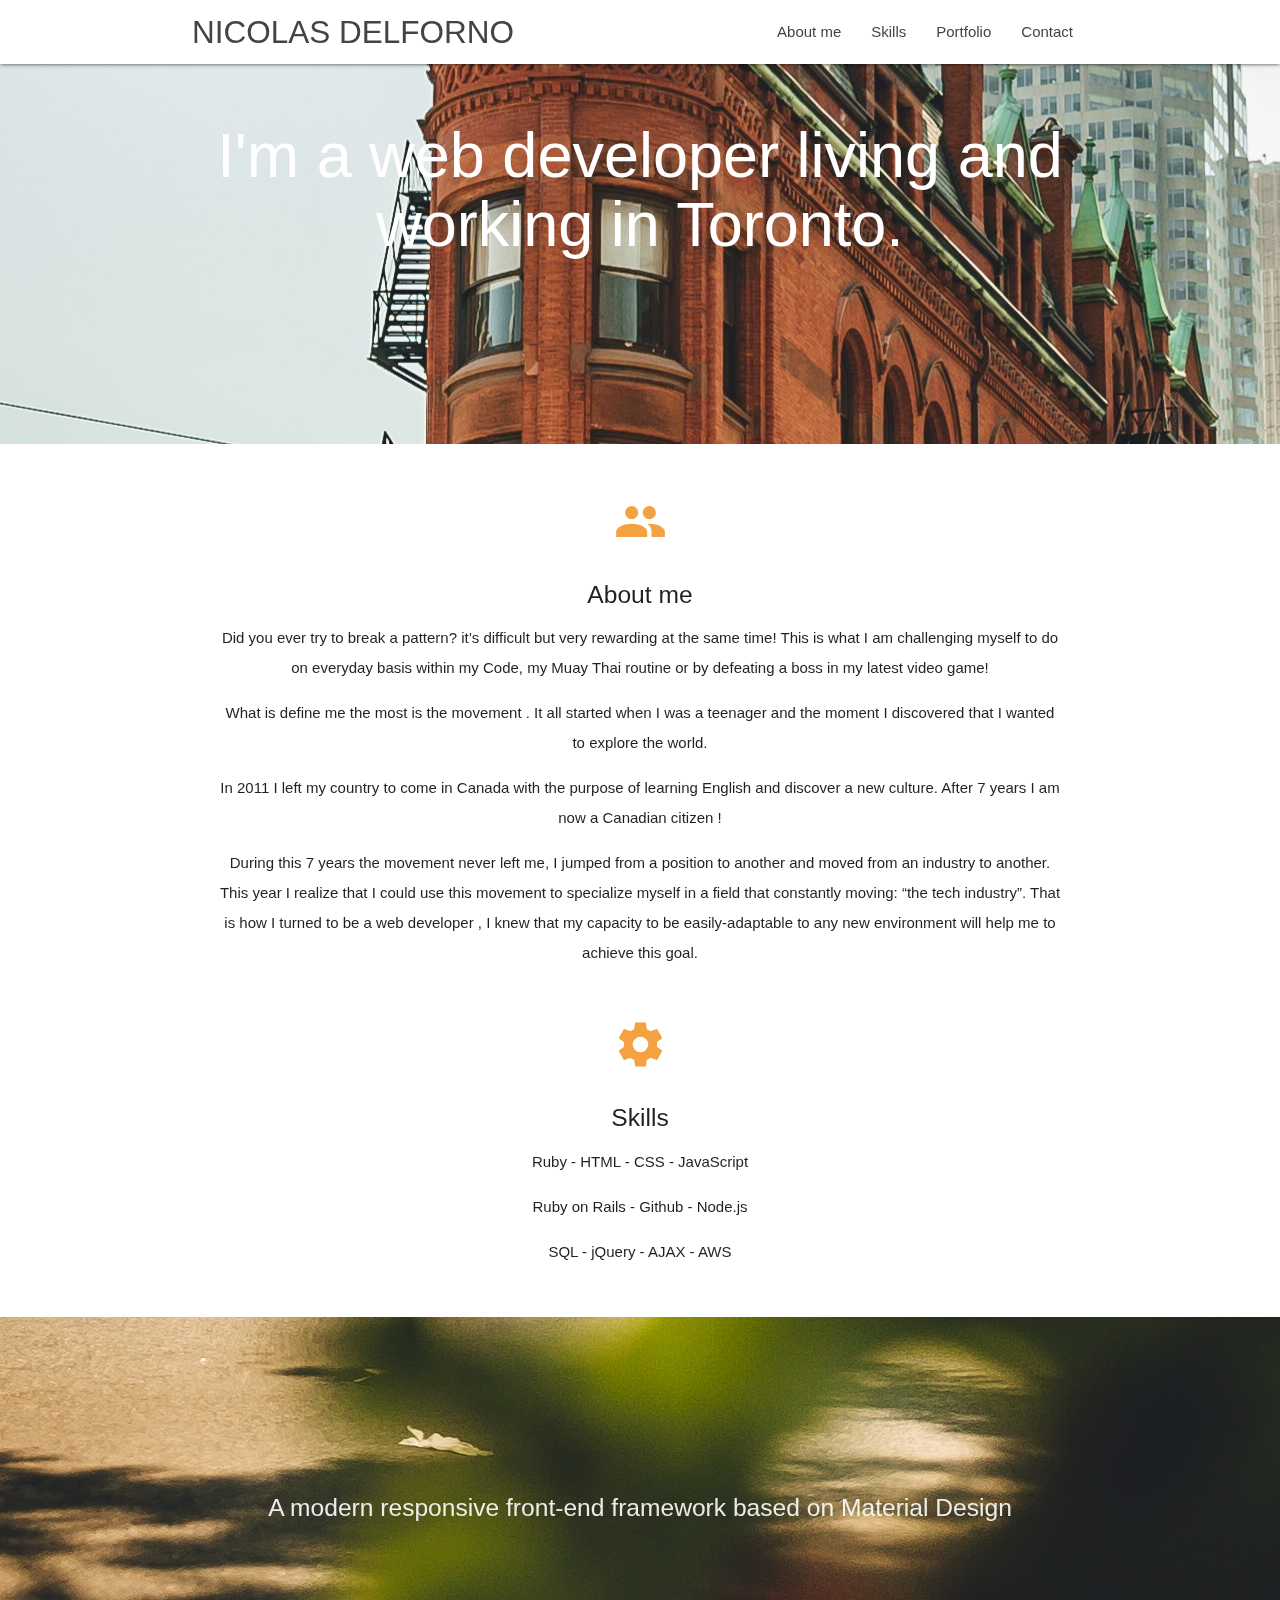
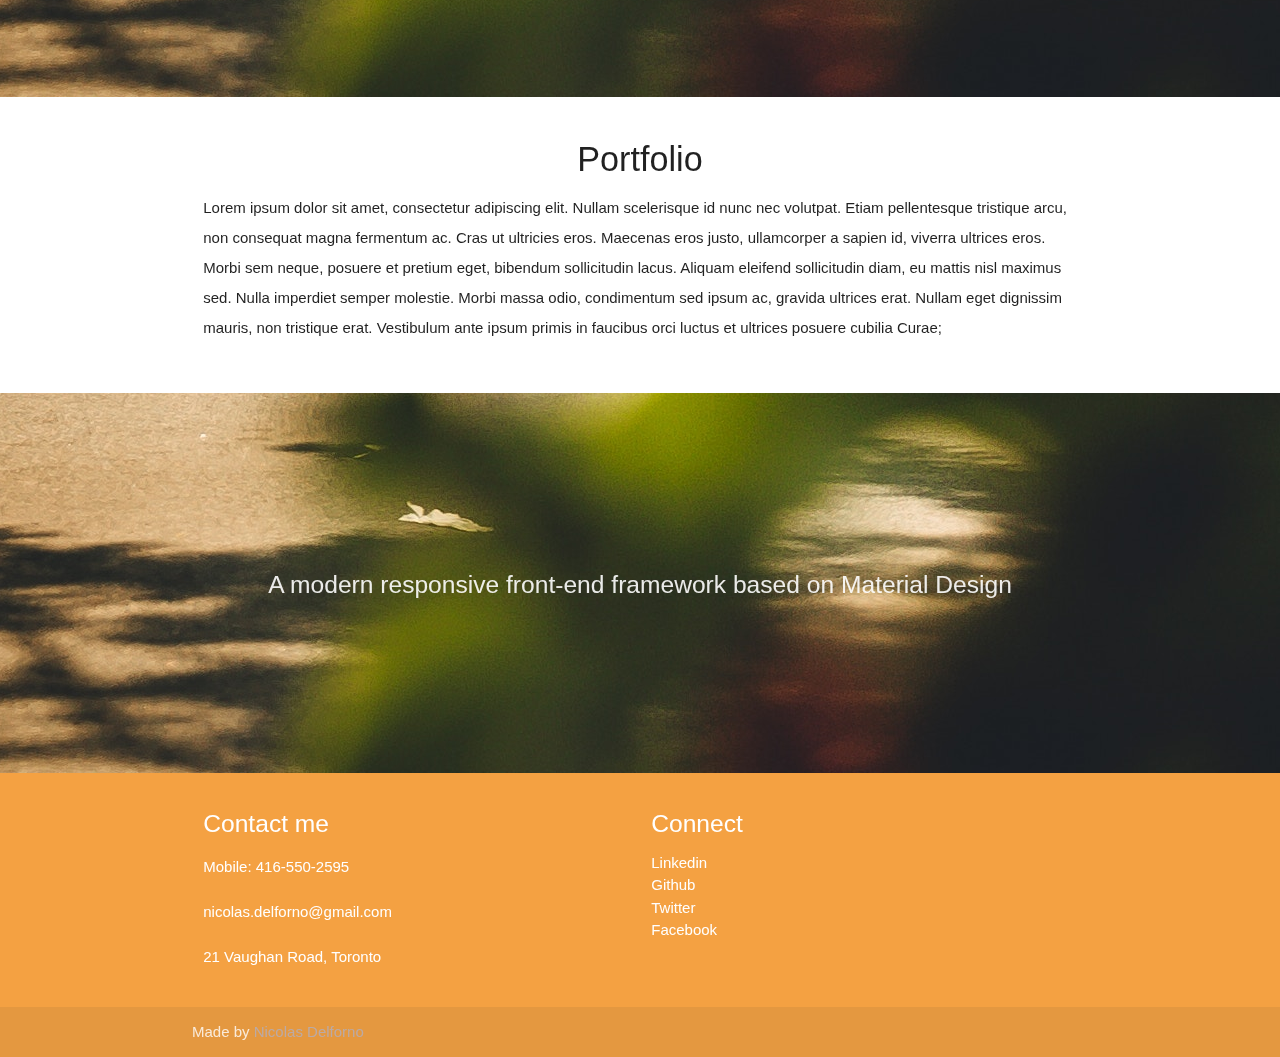
<file: parallax-template/index.html>
<!DOCTYPE html>
<html lang="en">
<head>
  <meta http-equiv="Content-Type" content="text/html; charset=UTF-8"/>
  <meta name="viewport" content="width=device-width, initial-scale=1"/>
  <title>Nicolas Delforno</title>

  <!-- CSS  -->
  <link href="https://fonts.googleapis.com/icon?family=Material+Icons" rel="stylesheet">
  <link href="css/materialize.css" type="text/css" rel="stylesheet" media="screen,projection"/>
  <link href="css/style.css" type="text/css" rel="stylesheet" media="screen,projection"/>
</head>
<body>
  <nav class="white" role="navigation">
    <div class="nav-wrapper container">
      <a id="logo-container" href="#" class="brand-logo">NICOLAS DELFORNO</a>
      <ul class="right hide-on-med-and-down">
        <li><a href="#about_me">About me</a></li>
        <li><a href="#skills">Skills</a></li>
        <li><a href="#portfolio">Portfolio</a></li>
        <li><a href='#contact_me'>Contact</a></li>
      </ul>

      <ul id="nav-mobile" class="sidenav">
        <li><a href="about_me">About me</a></li>
        <li><a href="#">Skills</a></li>
        <li><a href="#">Portfolio</a></li>
        <li><a href='#'>Contact</a></li>
      </ul>
      <a href="#" data-target="nav-mobile" class="sidenav-trigger"><i class="material-icons">menu</i></a>
    </div>
  </nav>

  <div id="index-banner" class="parallax-container">
    <div class="section no-pad-bot">
      <div class="container">
        <br><br>
        <h1 class="header center teal-text text-lighten-2">I'm a web developer living and working in Toronto.</h1>
        <div class="row center">
          <h5 class="header col s12 light"></h5>
        </div>
        <br><br>

      </div>
    </div>
    <div class="parallax"><img src="flat-iron.jpg" alt="Unsplashed background img 1"></div>
  </div>


  <div class="container">
    <div class="section">

      <!--   Icon Section   -->
      <div class="row">
        <div class="col s12 m4">
          <div class="icon-block" id="about_me">
            <h2 class="center brown-text"><i class="material-icons">group</i></h2>
              <h5 class="center">About me</h5>

              <p class="light">Did you ever try to break a pattern? it’s difficult but very rewarding at the same time! This is what I am challenging myself to do on everyday basis within my Code, my Muay Thai routine or by defeating a boss in my latest video game!
              <p class="light">What is define me the most is the movement . It all started when I was a teenager and the moment I discovered that I wanted to explore the world.</p>
              <p class="light">In 2011 I left my country to come in Canada with the purpose of learning English and discover a new culture. After 7 years I am now a Canadian citizen !</p>
              <p class="light">During this 7 years the movement never left me, I jumped from a position to another and moved from an industry to another. This year I realize that I could use this movement to specialize myself in a field that constantly moving: “the tech industry”. That is how I turned to be a web developer , I knew that my capacity to be easily-adaptable to any new environment will help me to achieve this goal.</p>
          </div>
        </div>

        <!-- <div class="col s12 m4">
          <div class="icon-block">
            <h2 class="center brown-text"><i class="material-icons">group</i></h2>
            <h5 class="center">User Experience Focused</h5>

            <p class="light">By utilizing elements and principles of Material Design, we were able to create a framework that incorporates components and animations that provide more feedback to users. Additionally, a single underlying responsive system across all platforms allow for a more unified user experience.</p>
          </div>
        </div> -->

        <div class="col s12 m4">
          <div class="icon-block" id="skills">
            <h2 class="center brown-text"><i class="material-icons">settings</i></h2>
            <h5 class="center">Skills</h5>
                <p>Ruby - HTML - CSS - JavaScript </p>
                <p>Ruby on Rails - Github - Node.js </p>
                <p>SQL - jQuery - AJAX - AWS </p>
              </ul>
            </div>
          </div>
        </div>
      </div>

    </div>
  </div>


  <div class="parallax-container valign-wrapper">
    <div class="section no-pad-bot">
      <div class="container">
        <div class="row center">
          <h5 class="header col s12 light">A modern responsive front-end framework based on Material Design</h5>
        </div>
      </div>
    </div>
    <div class="parallax"><img src="flat-iron.jpg" alt="Unsplashed background img 2"></div>
  </div>

  <div class="container">
    <div class="section">

      <div class="row">
        <div class="col s12 center" id="portfolio">
          <h3><i class="mdi-content-send brown-text"></i></h3>
          <h4>Portfolio</h4>
          <p class="left-align light">Lorem ipsum dolor sit amet, consectetur adipiscing elit. Nullam scelerisque id nunc nec volutpat. Etiam pellentesque tristique arcu, non consequat magna fermentum ac. Cras ut ultricies eros. Maecenas eros justo, ullamcorper a sapien id, viverra ultrices eros. Morbi sem neque, posuere et pretium eget, bibendum sollicitudin lacus. Aliquam eleifend sollicitudin diam, eu mattis nisl maximus sed. Nulla imperdiet semper molestie. Morbi massa odio, condimentum sed ipsum ac, gravida ultrices erat. Nullam eget dignissim mauris, non tristique erat. Vestibulum ante ipsum primis in faucibus orci luctus et ultrices posuere cubilia Curae;</p>
        </div>
      </div>

    </div>
  </div>


  <div class="parallax-container valign-wrapper">
    <div class="section no-pad-bot">
      <div class="container">
        <div class="row center">
          <h5 class="header col s12 light">A modern responsive front-end framework based on Material Design</h5>
        </div>
      </div>
    </div>
    <div class="parallax"><img src="flat-iron.jpg" alt="Unsplashed background img 3"></div>
  </div>

  <footer class="page-footer teal">
    <div class="container">
      <div class="row">
        <div class="col l6 s12" id="contact_me">
          <h5 class="white-text">Contact me</h5>
          <p>Mobile: 416-550-2595</p>
          <p>nicolas.delforno@gmail.com</p>
          <p>21 Vaughan Road, Toronto </p>

        </div>
        <div class="col l3 s12">
          <h5 class="white-text">Connect</h5>
          <ul>
            <li><a class="white-text" href="https://www.linkedin.com/in/nicolas-delforno/">Linkedin</a></li>
            <li><a class="white-text" href="https://github.com/ndelforno">Github</a></li>
            <li><a class="white-text" href="https://twitter.com/delni06410">Twitter</a></li>
            <li><a class="white-text" href="https://www.facebook.com/delforno.nicolas">Facebook</a></li>
          </ul>
        </div>
      </div>
    </div>
    <div class="footer-copyright">
      <div class="container">
      Made by <a class="brown-text text-lighten-3" href="http://materializecss.com">Nicolas Delforno</a>
      </div>
    </div>
  </footer>


  <!--  Scripts-->
  <script src="https://code.jquery.com/jquery-2.1.1.min.js"></script>
  <script src="js/materialize.js"></script>
  <script src="js/init.js"></script>

  </body>
</html>
</file>
<file: parallax-template/css/style.css>
/* Custom Stylesheet */
/**
 * Use this file to override Materialize files so you can update
 * the core Materialize files in the future
 *
 * Made By MaterializeCSS.com
 */

nav ul a,
nav .brand-logo {
  color: #444;
}

p {
  line-height: 2rem;
}

.sidenav-trigger {
  color: #26a69a;
}

.parallax-container {
  min-height: 380px;
  line-height: 0;
  height: auto;
  color: rgba(255,255,255,.9);
}
  .parallax-container .section {
    width: 100%;
  }

@media only screen and (max-width : 992px) {
  .parallax-container .section {
    position: absolute;
    top: 40%;
  }
  #index-banner .section {
    top: 10%;
  }
}

@media only screen and (max-width : 600px) {
  #index-banner .section {
    top: 0;
  }
}

.icon-block {
  padding: 0 15px;
}
.icon-block .material-icons {
  font-size: inherit;
}

footer.page-footer {
  margin: 0;
}
</file>
